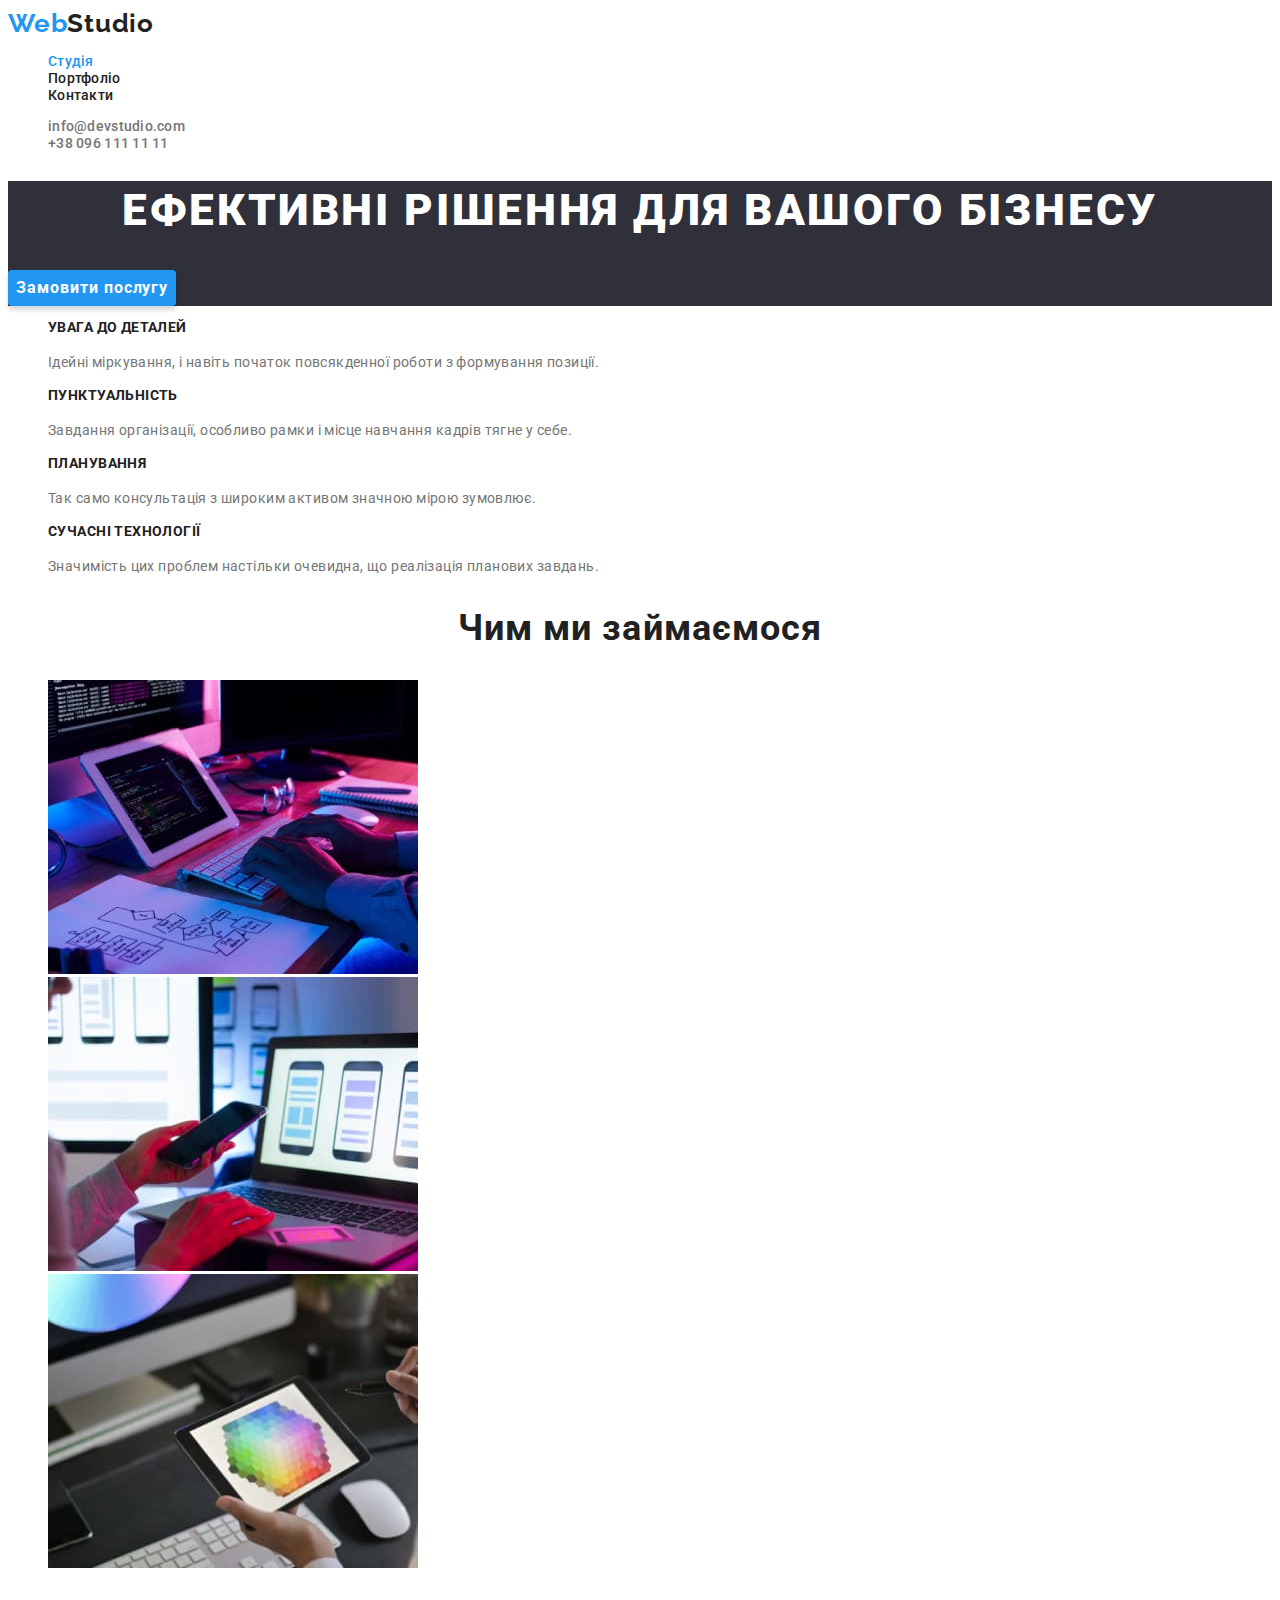
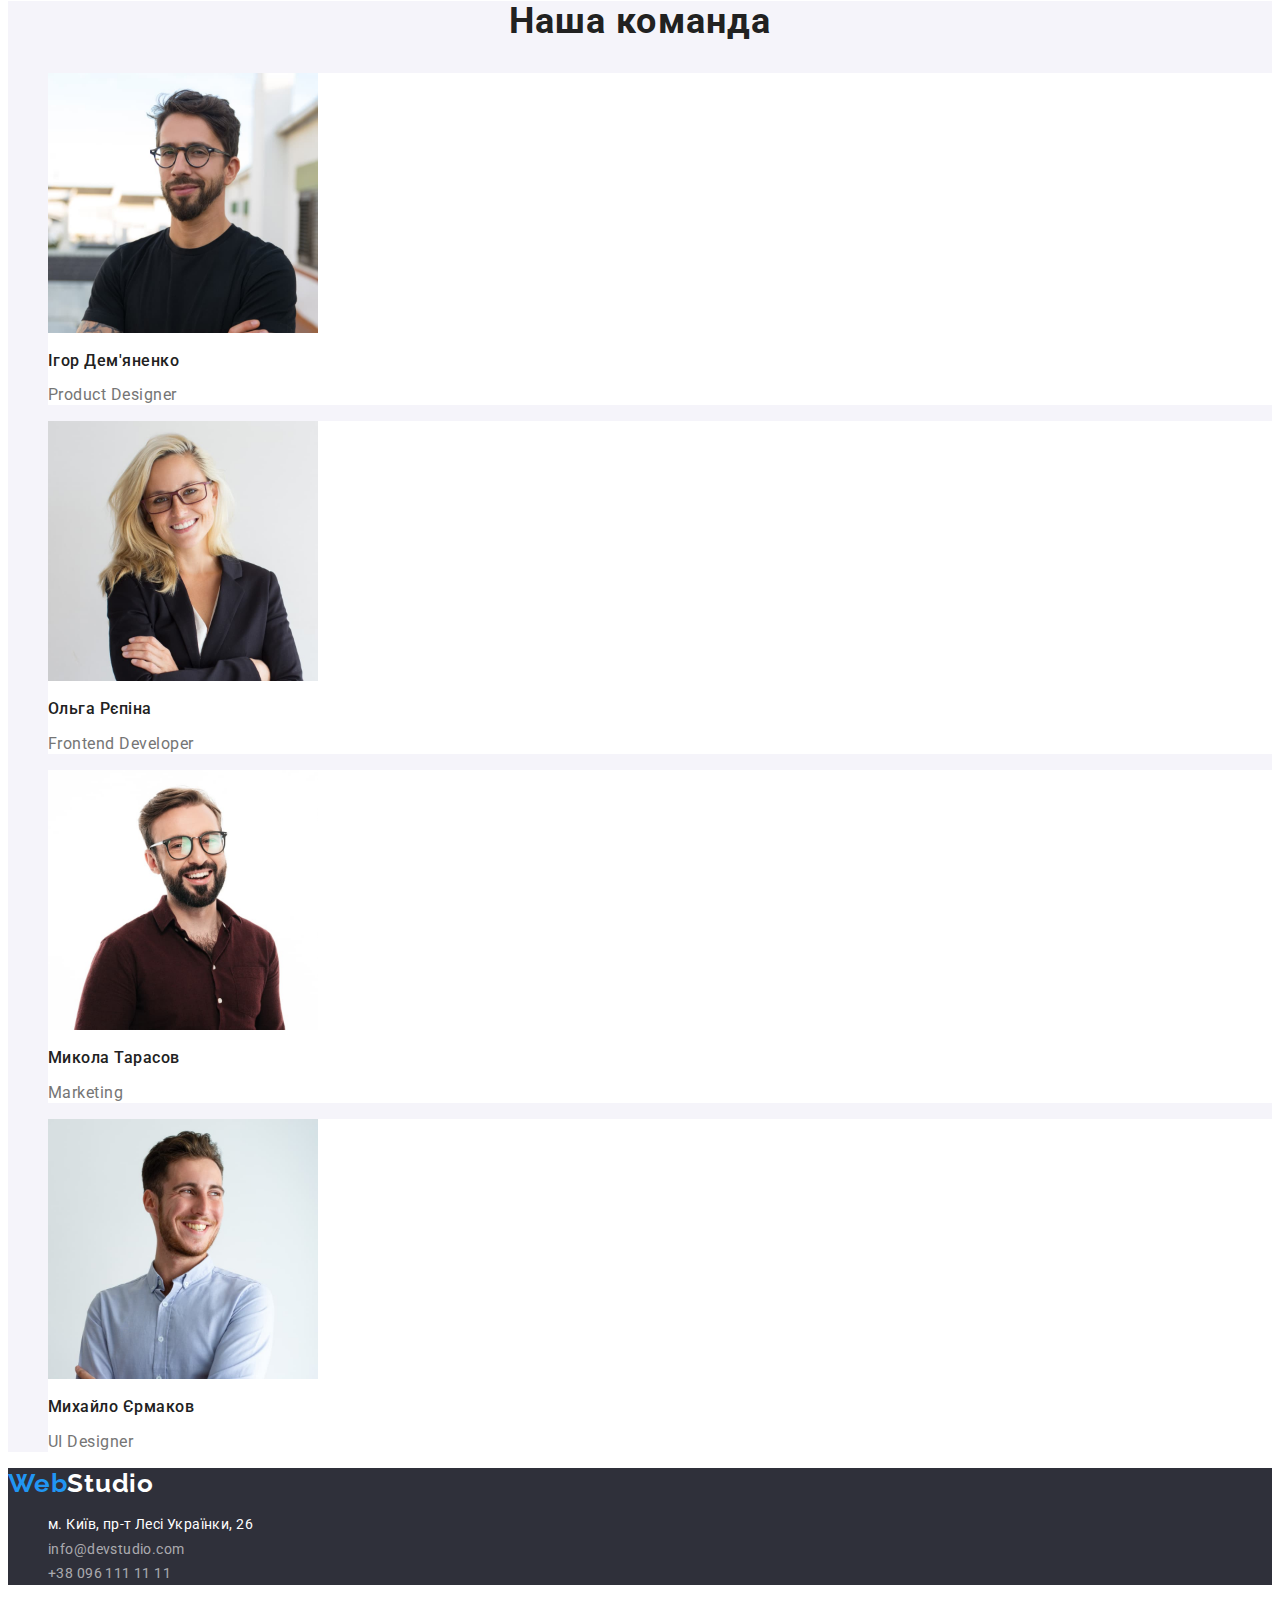
<file: index.html>
<!DOCTYPE html>
<html lang="uk">
  <head>
    <meta charset="UTF-8" />
    <meta http-equiv="X-UA-Compatible" content="IE=edge" />
    <meta name="viewport" content="width=device-width, initial-scale=1.0" />
    <title>Студія</title>
    <link rel="preconnect" href="https://fonts.googleapis.com" />
    <link rel="preconnect" href="https://fonts.gstatic.com" crossorigin />
    <link
      href="https://fonts.googleapis.com/css2?family=Raleway:wght@700&family=Roboto:wght@400;500;700;900&display=swap"
      rel="stylesheet"
    />
    <link rel="stylesheet" href="./css/style.css" />
  </head>
  <body class="body">
    <header class="header">
      <nav>
        <a href="/" class="logo"><span class="logos">Web</span>Studio</a>
        <ul class="site-nav-list">
          <li><a href="#" class="link-s current">Студія</a></li>
          <li><a href="./portfolio.html" class="link">Портфоліо</a></li>
          <li><a href="#" class="link">Контакти</a></li>
        </ul>
      </nav>
      <ul>
        <li>
          <a href="mailto:info@devstudio.com" class="link-mail"
            >info@devstudio.com</a
          >
        </li>
        <li>
          <a href="tel:+380961111111" class="linktel">+38 096 111 11 11</a>
        </li>
      </ul>
    </header>

    <!--main-->
    <main>
      <section class="bg-hero">
        <h1 class="h-title">Ефективні рішення для вашого бізнесу</h1>
        <button type="button" class="button-primary">Замовити послугу</button>
      </section>
      <section>
        <h2 class="visually-hidden">Наші особливості</h2>
        <ul class="skills">
          <li>
            <h3 class="title">УВАГА ДО ДЕТАЛЕЙ</h3>
            <p class="skil">
              Ідейні міркування, і навіть початок повсякденної роботи з
              формування позиції.
            </p>
          </li>
          <li>
            <h3 class="title">ПУНКТУАЛЬНІСТЬ</h3>
            <p class="skil">
              Завдання організації, особливо рамки і місце навчання кадрів тягне
              у себе.
            </p>
          </li>
          <li>
            <h3 class="title">ПЛАНУВАННЯ</h3>
            <p class="skil">
              Так само консультація з широким активом значною мірою зумовлює.
            </p>
          </li>
          <li>
            <h3 class="title">СУЧАСНІ ТЕХНОЛОГІЇ</h3>
            <p class="skil">
              Значимість цих проблем настільки очевидна, що реалізація планових
              завдань.
            </p>
          </li>
        </ul>
      </section>
      <section class="work">
        <h2 class="working">Чим ми займаємося</h2>
        <ul>
          <li>
            <img
              src="./images/What-we_do_list1.jpg"
              alt="Якийсь чоловік програмує на клавіатурі на планшеті "
              width="370"
              height="294"
            />
          </li>
          <li>
            <img
              src="./images/What_we_do_list2.jpg"
              alt="Жінка з телефом за ноутбуком, дивиться адаптивний дизайн"
              width="370"
              height="294"
            />
          </li>
          <li>
            <img
              src="./images/What_we_do_list3.jpg"
              alt="В руках у чоловіка планшет з палітрою кольорів"
              width="370"
              height="294"
            />
          </li>
        </ul>
      </section>
      <section class="team">
        <h2 class="team-title">Наша команда</h2>
        <ul class="carts">
          <li class="person">
            <img
              src="./images/Our-team-Demyanenko1.jpg"
              alt="на білому фоні чоловік в окулярах"
              width="270"
              height="260"
            />
            <h3 class="name">Ігор Дем'яненко</h3>
            <p class="person-work">Product Designer</p>
            <p></p>
          </li>
          <li class="person">
            <img
              src="./images/Our-team-Repina2.jpg"
              alt="жінка посміхається в костюмі та в окулярах"
              width="270"
              height="260"
            />
            <h3 class="name">Ольга Рєпіна</h3>
            <p class="person-work">Frontend Developer</p>
            <p></p>
          </li>
          <li class="person">
            <img
              src="./images/Our-team-Tarasov3.jpg"
              alt="чоловік в сірій рубашці посміхається"
              width="270"
              height="260"
            />
            <h3 class="name">Микола Тарасов</h3>
            <p class="person-work">Marketing</p>
            <p></p>
          </li>
          <li class="person">
            <img
              src="./images/Our-team-Ermakov4.jpg"
              alt="чоловік в чорній футболці та окулярах"
              width="270"
              height="260"
            />
            <h3 class="name">Михайло Єрмаков</h3>
            <p class="person-work">UI Designer</p>
            <p></p>
          </li>
        </ul>
      </section>
    </main>
    <footer class="footer">
      <a href="/" class="logo"><span class="logos">Web</span>Studio</a>
      <address>
        <ul>
          <li>
            <a
              href="https://goo.gl/maps/TBVd1bk3MFg56sKE7"
              target="blank"
              rel="noopener noreferrer nofollow"
              class="list-adres"
              >м. Київ, пр-т Лесі Українки, 26</a
            >
          </li>
          <li>
            <a href="mailto:info@devstudio.com" class="list-mail"
              >info@devstudio.com</a
            >
          </li>
          <li>
            <a href="tel:+380961111111" class="list-tel">+38 096 111 11 11</a>
          </li>
        </ul>
      </address>
    </footer>
  </body>
</html>
</file>
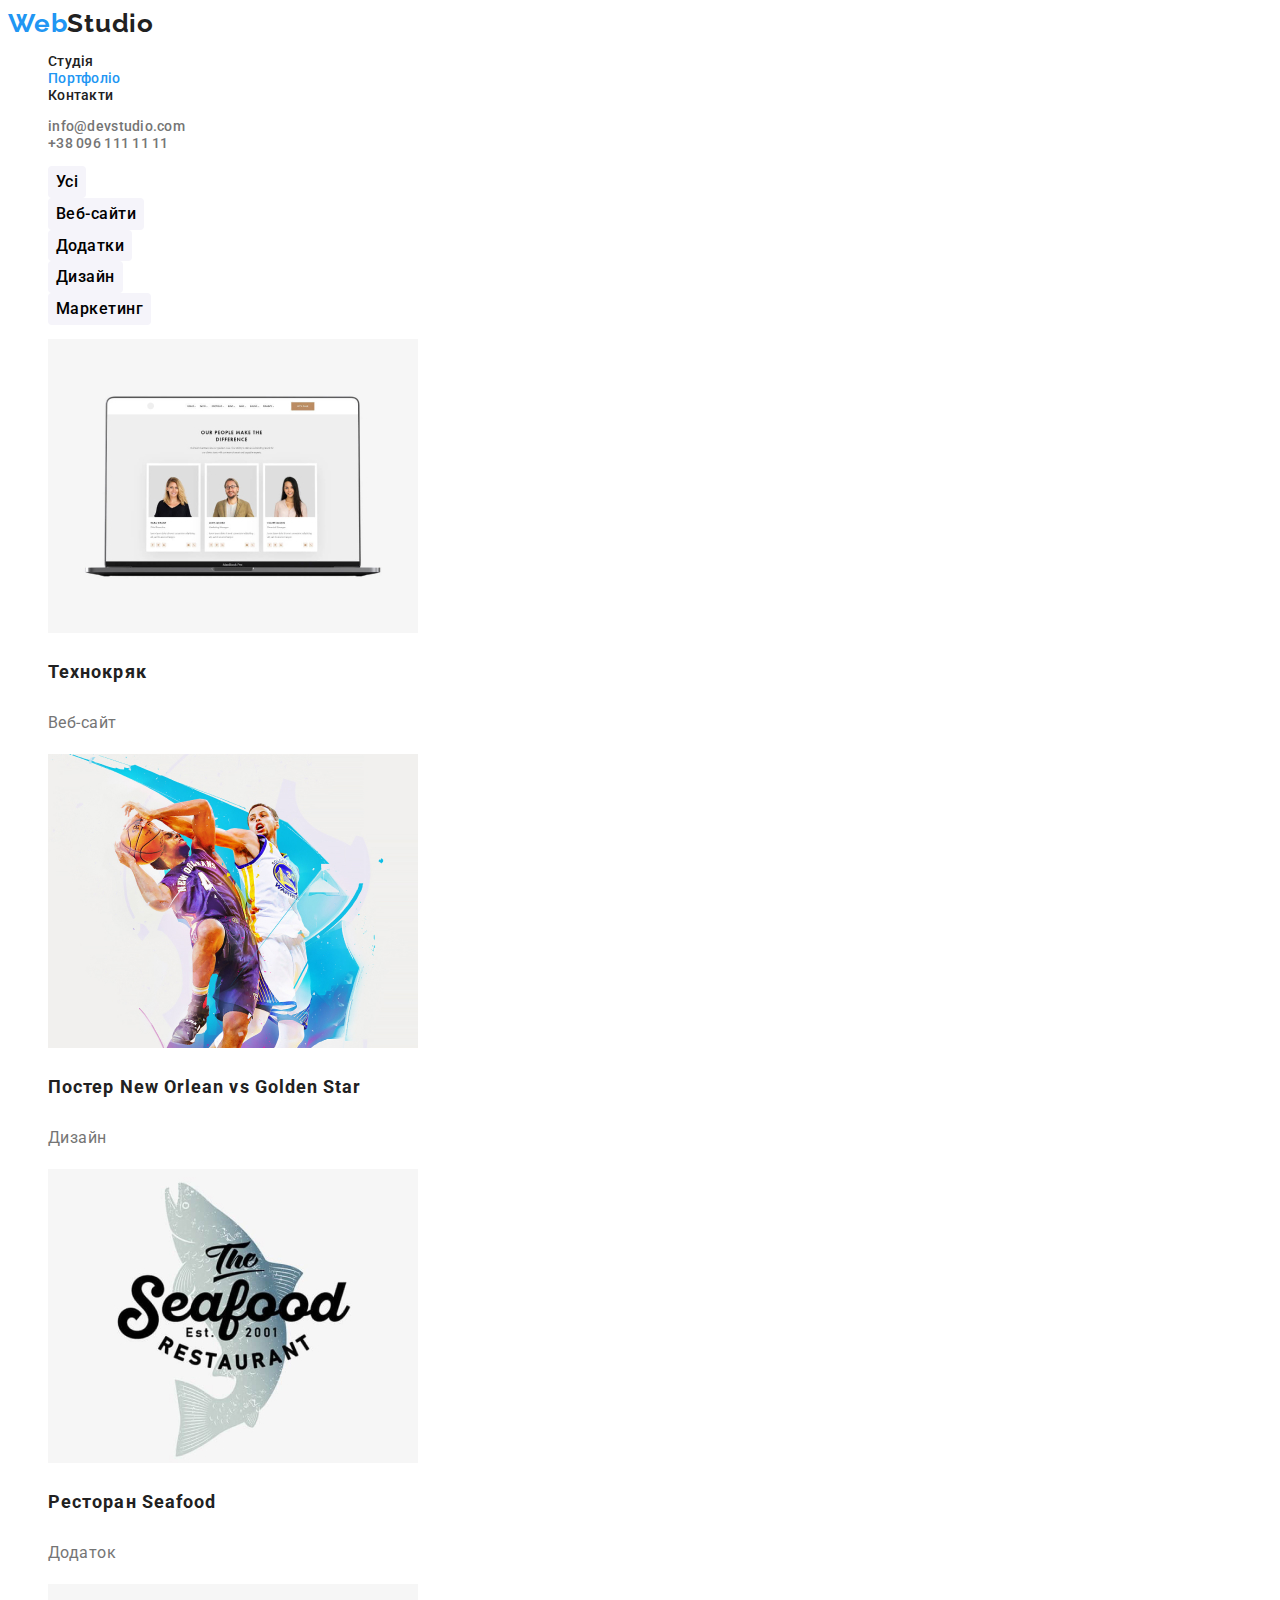
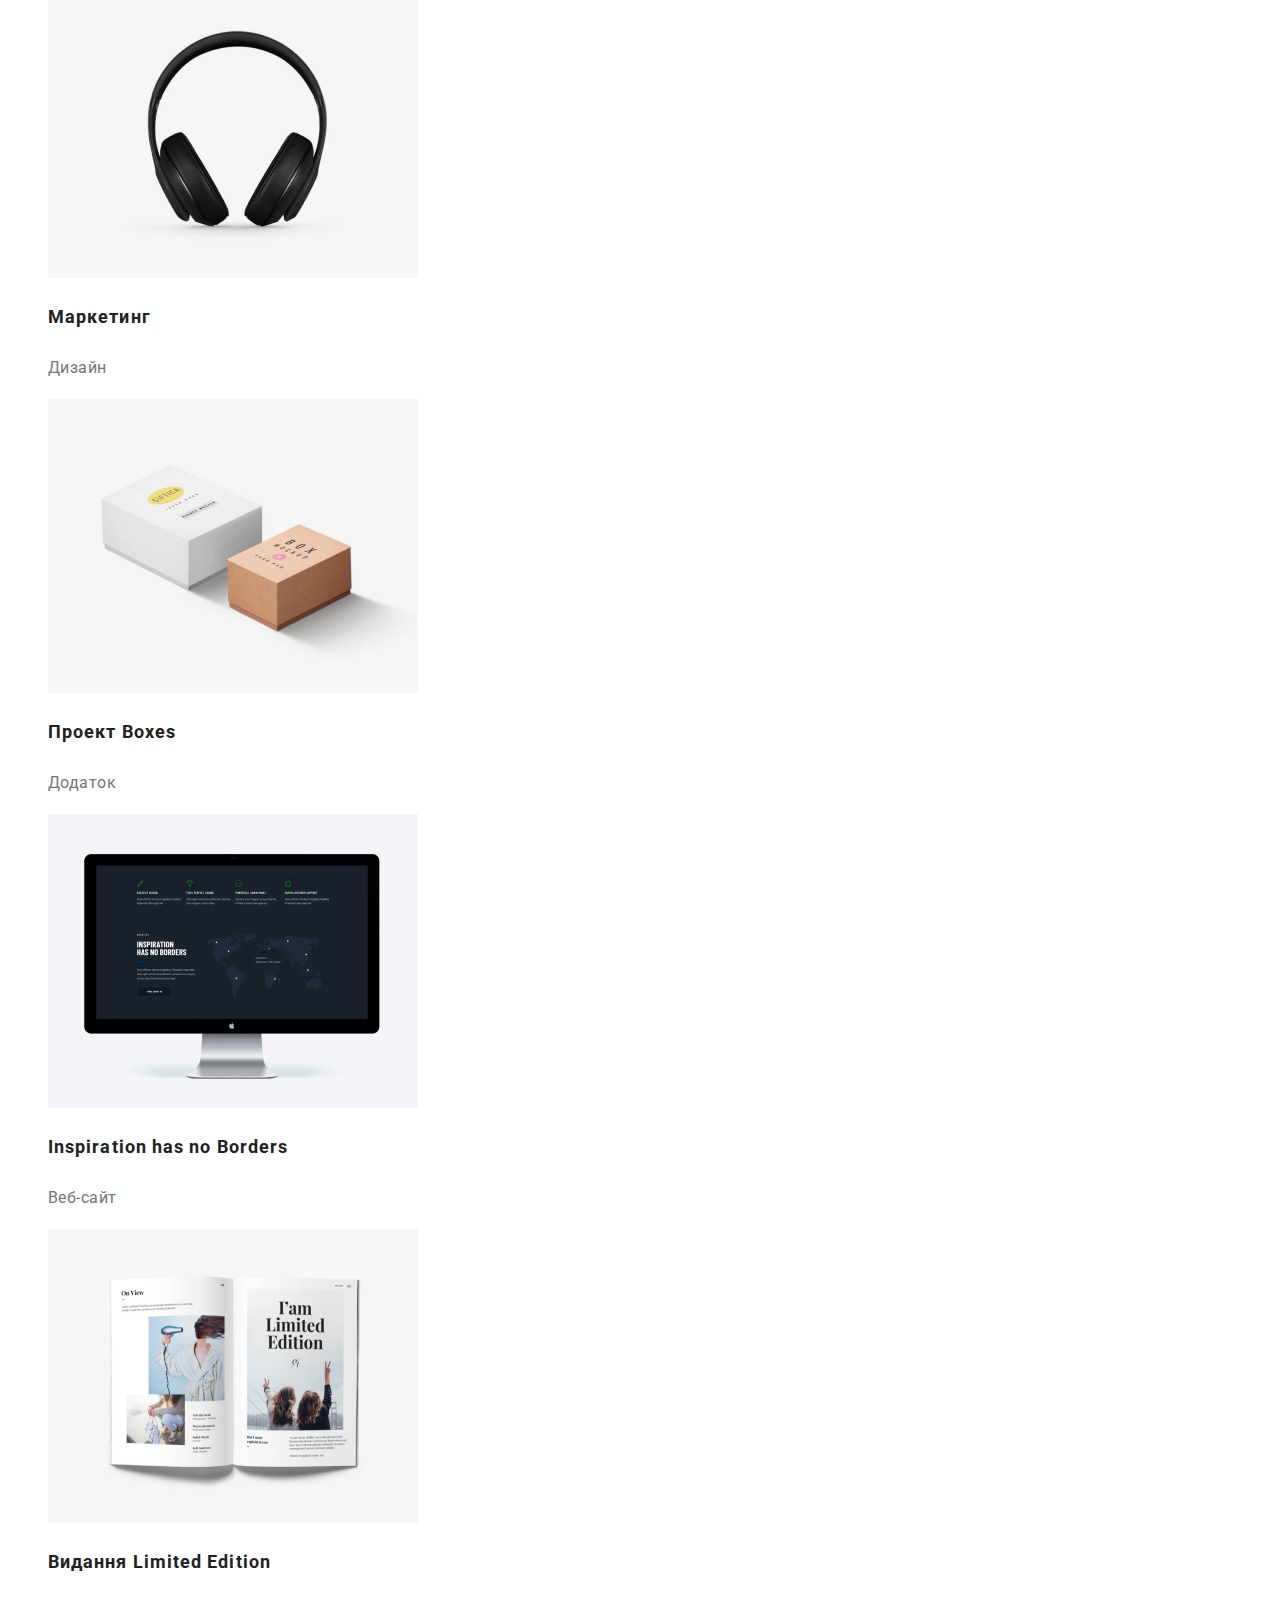
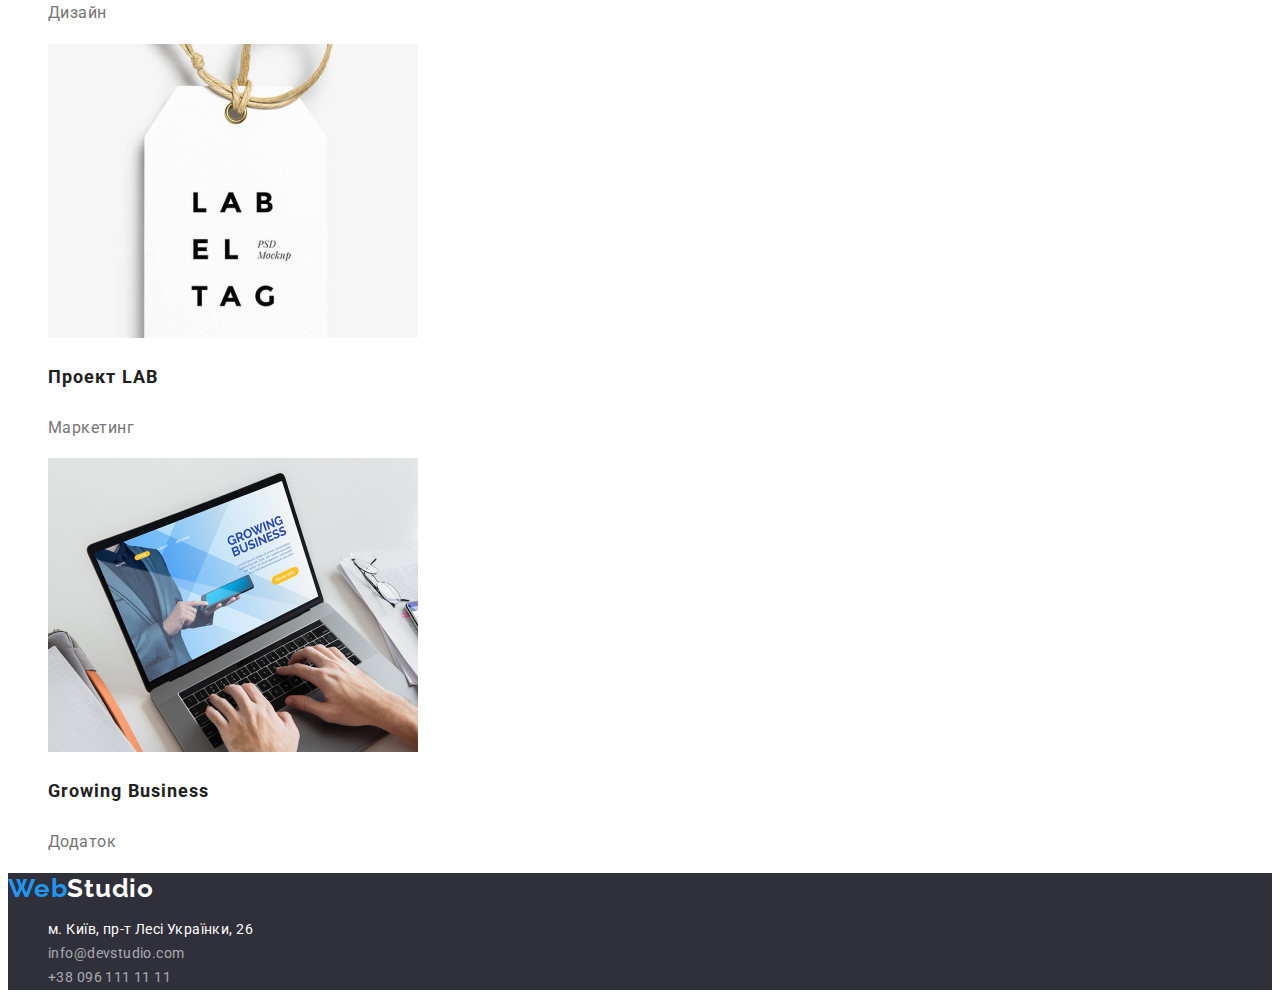
<file: portfolio.html>
<!DOCTYPE html>
<html lang="uk">
  <head>
    <meta charset="UTF-8" />
    <meta http-equiv="X-UA-Compatible" content="IE=edge" />
    <meta name="viewport" content="width=device-width, initial-scale=1.0" />
    <title>Portfolio</title>
    <link rel="preconnect" href="https://fonts.googleapis.com" />
    <link rel="preconnect" href="https://fonts.gstatic.com" crossorigin />
    <link
      href="https://fonts.googleapis.com/css2?family=Raleway:wght@700&family=Roboto:wght@400;500;700&display=swap"
      rel="stylesheet"
    />
    <link rel="stylesheet" href="./css/style.css" />
  </head>
  <body>
    <header>
      <nav>
        <a href="/" class="logo"><span class="logos">Web</span>Studio</a>
        <ul class="site-nav-list">
          <li><a href="./index.html" class="link">Студія</a></li>
          <li>
            <a href="./portfolio.html" class="link-p current">Портфоліо</a>
          </li>
          <li><a href="#" class="link">Контакти</a></li>
        </ul>
      </nav>
      <ul class="site-nav-list">
        <li>
          <a href="mailto:info@devstudio.com" class="link-mail"
            >info@devstudio.com</a
          >
        </li>
        <li><a href="tel:+380961111111" class="linktel">+38 096 111 11 11</a></li>
      </ul>
    </header>
    <!--main-->
    <main>
      <section>
        <h1 class="visually-hidden">Портфоліо</h1>
        <ul class="list-buttons">
          <li><button type="button" class="but">Усі</button></li>
          <li><button type="button" class="but">Веб-сайти</button></li>
          <li><button type="button" class="but">Додатки</button></li>
          <li><button type="button" class="but">Дизайн</button></li>
          <li><button type="button" class="but">Маркетинг</button></li>
        </ul>
        <ul>
          <li class="item-carts">
            <a href="#" class="carts">
              <img
                src="./images/imegesportfolio/Tehnojrm1.jpg"
                alt="open notebook"
                width="370"
                height="294"
              />
              <h3 class="cart-name">Технокряк</h3>
              <p class="text-cart">Веб-сайт</p>
            </a>
          </li>
          <li class="item-carts">
            <a href="#" class="carts">
              <img
                src="./images/imegesportfolio/New_orlean2.jpg"
                alt="big game New Orlean"
                width="370"
                height="294"
              />
              <h3 class="cart-name">Постер New Orlean vs Golden Star</h3>
              <p class="text-cart">Дизайн</p>
            </a>
          </li>
          <li class="item-carts">
            <a href="#" class="carts">
              <img
                src="./images/imegesportfolio/Seafood3.jpg"
                alt="logo seafood"
                width="370"
                height="294"
              />
              <h3 class="cart-name">Ресторан Seafood</h3>
              <p class="text-cart">Додаток</p>
            </a>
          </li>
          <li class="item-carts">
            <a href="#" class="carts">
              <img
                src="./images/imegesportfolio/prime4.jpg"
                alt="hearephone"
                width="370"
                height="294"
              />
              <h3 class="cart-name">Маркетинг</h3>
              <p class="text-cart">Дизайн</p>
            </a>
          </li>
          <li class="item-carts">
            <a href="#" class="carts">
              <img
                src="./images/imegesportfolio/boxes5.jpg"
                alt="two boxes"
                width="370"
                height="294"
              />
              <h3 class="cart-name">Проект Boxes</h3>
              <p class="text-cart">Додаток</p>
            </a>
          </li>
          <li class="item-carts">
            <a href="#" class="carts">
              <img
                src="./images/imegesportfolio/business6.jpg"
                alt="monitor"
                width="370"
                height="294"
              />
              <h3 class="cart-name">Inspiration has no Borders</h3>
              <p class="text-cart">Веб-сайт</p>
            </a>
          </li>
          <li class="item-carts">
            <a href="#" class="carts">
              <img
                src="./images/imegesportfolio/limited7.jpg"
                alt="a book"
                width="370"
                height="294"
              />
              <h3 class="cart-name">Видання Limited Edition</h3>
              <p class="text-cart">Дизайн</p>
            </a>
          </li>
          <li class="item-carts">
            <a href="#" class="carts">
              <img
                src="./images/imegesportfolio/lab8.jpg"
                alt="labeltag"
                width="370"
                height="294"
              />
              <h3 class="cart-name">Проект LAB</h3>
              <p class="text-cart">Маркетинг</p>
            </a>
          </li>
          <li class="item-carts">
            <a href="#" class="carts">
              <img
                src="./images/imegesportfolio/busines9.jpg"
                alt="printing on the notebook"
                width="370"
                height="294"
              />
              <h3 class="cart-name">Growing Business</h3>
              <p class="text-cart">Додаток</p>
            </a>
          </li>
        </ul>
      </section>
    </main>
    <footer class="footer">
      <a href="/" class="logo"><span class="logos">Web</span>Studio</a>
      <address>
        <ul>
          <li>
            <a
              href="https://goo.gl/maps/TBVd1bk3MFg56sKE7"
              target="blank"
              rel="noopener noreferrer nofollow"
              class="footer-adres"
              >м. Київ, пр-т Лесі Українки, 26</a
            >
          </li>
          <li>
            <a href="mailto:info@devstudio.com" class="footer-mail"
              >info@devstudio.com</a
            >
          </li>
          <li>
            <a href="tel:+380961111111" class="footer-tel">+38 096 111 11 11</a>
          </li>
        </ul>
      </address>
    </footer>
  </body>
</html>
</file>
<file: css/style.css>
:root {
  --primary-text-color: rgba(0, 0, 0, 0.8);
  --title-text-color: #212121;
  --text-color: #757575;
  --accent-color: #2196f3;
  --primary-white-color: #ffffff;
  --font-family: "Roboto", sans-serif;
  --bg-herro: #2f303a;
  --bg-team: #f5f4fa;
  --button-activ: #188ce8;
  --footer-text-color: rgba(255, 255, 255, 0.6);
}

body {
  background-color: var(--primary-white-color);
  color: var(--title-text-color);
  font-family: var(--font-family);
  letter-spacing: 0.03em;
  font-size: 14px;
}

.logo:focus,
.logo {
  color: var(--title-text-color);

  text-decoration: none;
  font-family: "Raleway";
  font-style: normal;
  font-weight: 700;
  font-size: 26px;
  line-height: 1.19;
  letter-spacing: 0.03em;
}

.logos {
  color: var(--accent-color);

  -nev-accent: #2196f3;
}

.link-s,
li {
  text-decoration: none;
  list-style: none;
}

.link-s.current,
.link-p.current {
  color: var(--accent-color);
}

.linktel:hover,
.linktel-s:hover,
.link-mail:hover,
.link-mail:focus,
.site-nav-list > .link:hover,
.site-nav-list > .link:focus,
.link-p:hover,
.link-p:focus {
  color: var(--accent-color);
  text-decoration: none;
}

.link-p,
.link-s,
.link {
  color: var(--title-text-color);
  font-weight: 500;
  font-size: 14px;
  line-height: 1.14;
  letter-spacing: 0.02em;
  text-decoration: none;
}

.link-mail,
.linktel {
  color: var(--text-color);
  font-weight: 500;
  font-size: 14px;
  line-height: 1.14;
  letter-spacing: 0.02em;
  text-decoration: none;
}

.bg-hero {
  background: var(--bg-herro);
}

.h-title {
  font-weight: 900;
  font-size: 44px;
  line-height: 1.36;
  text-align: center;
  letter-spacing: 0.06em;
  text-transform: uppercase;
  color: var(--primary-white-color);
}

.button-primary:hover,
.button-primary:focus {
  background-color: var(--button-activ);
  color: var(--primary-white-color);
}

.button-primary {
  font-family: var(--font-family);
  font-style: normal;
  font-weight: 700;
  font-size: 16px;
  line-height: 1.87;
  letter-spacing: 0.06em;
  cursor: pointer;
  box-shadow: 0px 4px 4px rgba(0, 0, 0, 0.15);
  border-radius: 4px;
  color: var(--primary-white-color);
  background-color: var(--accent-color);
  border-color: transparent;
}

.skills .title {
  font-weight: 700;
  font-size: 14px;
  line-height: 1.14;
  letter-spacing: 0.03em;
  text-transform: uppercase;
  color: var(--title-text-color);
}

.skills .skil {
  font-size: 14px;
  line-height: 1.72;
  letter-spacing: 0.03em;
  color: var(--text-color);
}

.work .working {
  font-weight: 700;
  font-size: 36px;
  line-height: 1.16;
  text-align: center;
  letter-spacing: 0.03em;
  color: var(--title-text-color);
}

.team {
  background: var(--bg-team);
}

.team-title:focus,
.team-title {
  font-weight: 700;
  font-size: 36px;
  line-height: 1.16;
  text-align: center;
  letter-spacing: 0.03em;
  color: #212121;
}

.person .name {
  font-weight: 500;
  font-size: 16px;
  line-height: 1.18;
  letter-spacing: 0.03em;
  color: var(--title-text-color);
}
.person {
  background-color: #ffffff;
}

.person-work {
  font-weight: 400;
  font-size: 16px;
  line-height: 1.18;

  letter-spacing: 0.03em;
  color: var(--text-color);
}

.list-buttons .but:hover,
.list-buttons .but:focus {
  color: #ffffff;
  background-color: var(--accent-color);
  cursor: pointer;
}
.visually-hidden {
  position: absolute;
  width: 1px;
  height: 1px;
  margin: -1px;
  border: 0;
  padding: 0;
  white-space: nowrap;
  clip-path: inset(100%);
  clip: rect(0 0 0 0);
  overflow: hidden;
}

.but {
  font-family: var(--font-family);
  font-style: normal;
  font-weight: 500;
  font-size: 16px;
  line-height: 1.62;
  letter-spacing: 0.03em;
  background-color: #f5f4fa;
  border-radius: 4px;
  text-decoration: none;
  border-color: transparent;
}

.carts {
  text-decoration: none;
}

.cart-name {
  font-family: var(--font-family);
  font-weight: 700;
  font-size: 18px;
  line-height: 2;
  letter-spacing: 0.06em;
  color: var(--title-text-color);
}

.carts .text-cart {
  font-family: var(--font-family);
  font-size: 16px;
  line-height: 1.87;
  letter-spacing: 0.03em;
  color: var(--text-color);
}

.footer {
  background: var(--bg-herro);
}

.footer > .logo {
  font-family: "Raleway";
  font-style: normal;
  font-weight: 700;
  font-size: 26px;
  line-height: 1.19;
  letter-spacing: 0.03em;
  color: var(--primary-white-color);
  list-style: none;
  text-decoration: none;
}

.list-adres:hover,
.list-adres:focus,
.list-mail:hover,
.list-mail:focus,
.list-tel:hover,
.list-tel:focus {
  color: var(--accent-color);
}

.list-adres {
  font-family: "Roboto";
  font-style: normal;
  font-weight: 400;
  font-size: 14px;
  line-height: 1.72;
  letter-spacing: 0.03em;
  color: var(--primary-white-color);
  text-decoration: none;
}

.list-mail,
.list-tel {
  font-style: normal;
  font-size: 14px;
  line-height: 1.72;
  letter-spacing: 0.03em;
  color: var(--footer-text-color);
  text-decoration: none;
}

.footer-adres {
  font-family: "Roboto";
  font-style: normal;
  font-weight: 400;
  font-size: 14px;
  line-height: 1.7;
  letter-spacing: 0.03em;
  color: var(--primary-white-color);
  text-decoration: none;
}

.footer-mail:hover,
.footer-mail:focus,
.footer-tel:hover,
.footer-tel:focus{
  color: var(--accent-color)
}

.footer-mail,
.footer-tel {
  font-family: "Roboto";
  font-style: normal;
  font-weight: 400;
  font-size: 14px;
  line-height: 1.7;
  letter-spacing: 0.03em;
  color: var(--footer-text-color);
  text-decoration: none;
}
</file>
